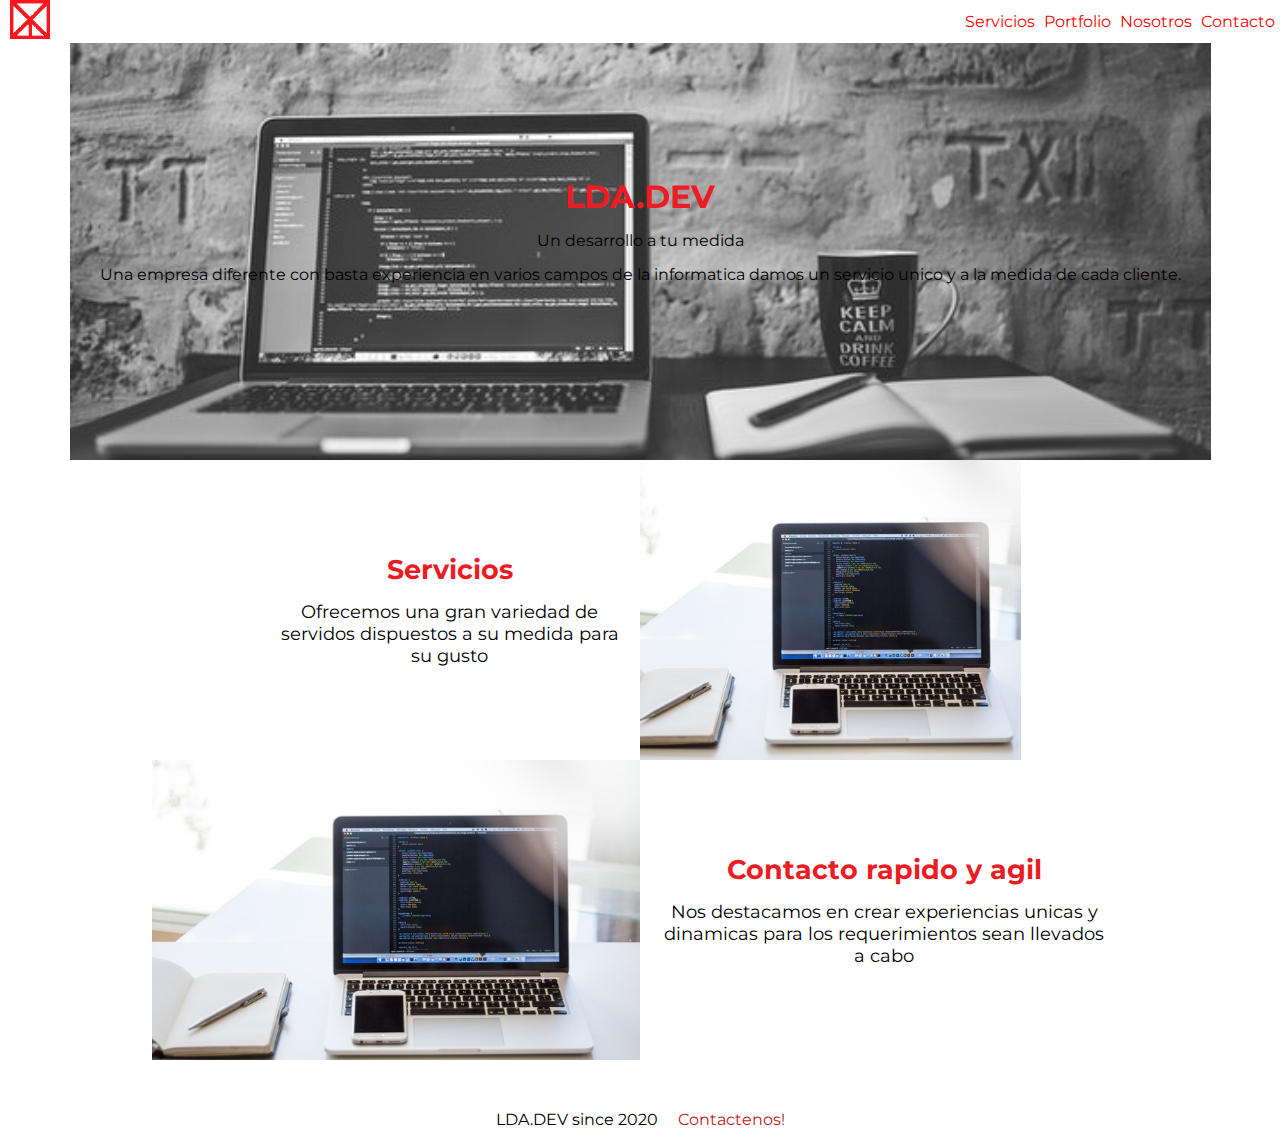
<file: index.html>
<!DOCTYPE html>
<html lang="en">
<head>
    <meta name="description" content="LDADEV es una empresa que se especializa en el desarrollo web y desarrollo en tecnologias microsoft">
    <meta name="keywords" content="web, desarrollo web, office, power platform, o365, office365, html, css, azure">
    <meta charset="UTF-8">
    <meta http-equiv="X-UA-Compatible" content="IE=edge">
    <meta name="viewport" content="width=device-width, initial-scale=1.0">
    <link rel="stylesheet" href="css/style.css">
    <title>Inicio</title>
</head>
<body>
    <nav class="header">
        <div class="logo">
            <a href="index.html"><img src="media/Logos/Mini/LogoRojo.png" alt="LDADEV"></a>
        </div>
        <ul class="botonesNav">
            <li><a href="Servicios.html">Servicios</a></li>
            <li><a href="portfolio.html">Portfolio</a></li>
            <li><a href="nosotros.html">Nosotros</a></li>
            <li><a href="Contacto.html">Contacto</a></li>
        </ul>
    </nav>
    <section class="bannerPrincipal">
        <h1 class="font-color-rojo font-weight-bold ">LDA.DEV</h1>
        <p class="pdt15">
            Un desarrollo a tu medida
        </p>
        <p class="pdt15">
            Una empresa diferente con basta experiencia en varios campos de la informatica damos un servicio unico y a la medida de cada cliente.
        </p>
    </section>
    <section class="novedades">
        <div class="content">
            <h2 class="center font-color-rojo font-weight-bold">Servicios</h2>
            <p class="pdt15 center">Ofrecemos una gran variedad de servidos dispuestos a su medida para su gusto</p>
        </div>
        <div class="deco"></div>
    </section>
    <section class="novedades novedadesInvertida">
        <div class="content">
            <h2 class="center font-color-rojo font-weight-bold">Contacto rapido y agil</h2>
            <p class="pdt15 center">Nos destacamos en crear experiencias unicas y dinamicas para los requerimientos sean llevados a cabo</p>
        </div>
        <div class="deco"></div>			
    </section>
    <footer class="footer pdt50">
        <p>LDA.DEV since 2020</p>
        <a href="Contacto.html">Contactenos!</a>
    </footer>
</body>
</html>
</file>
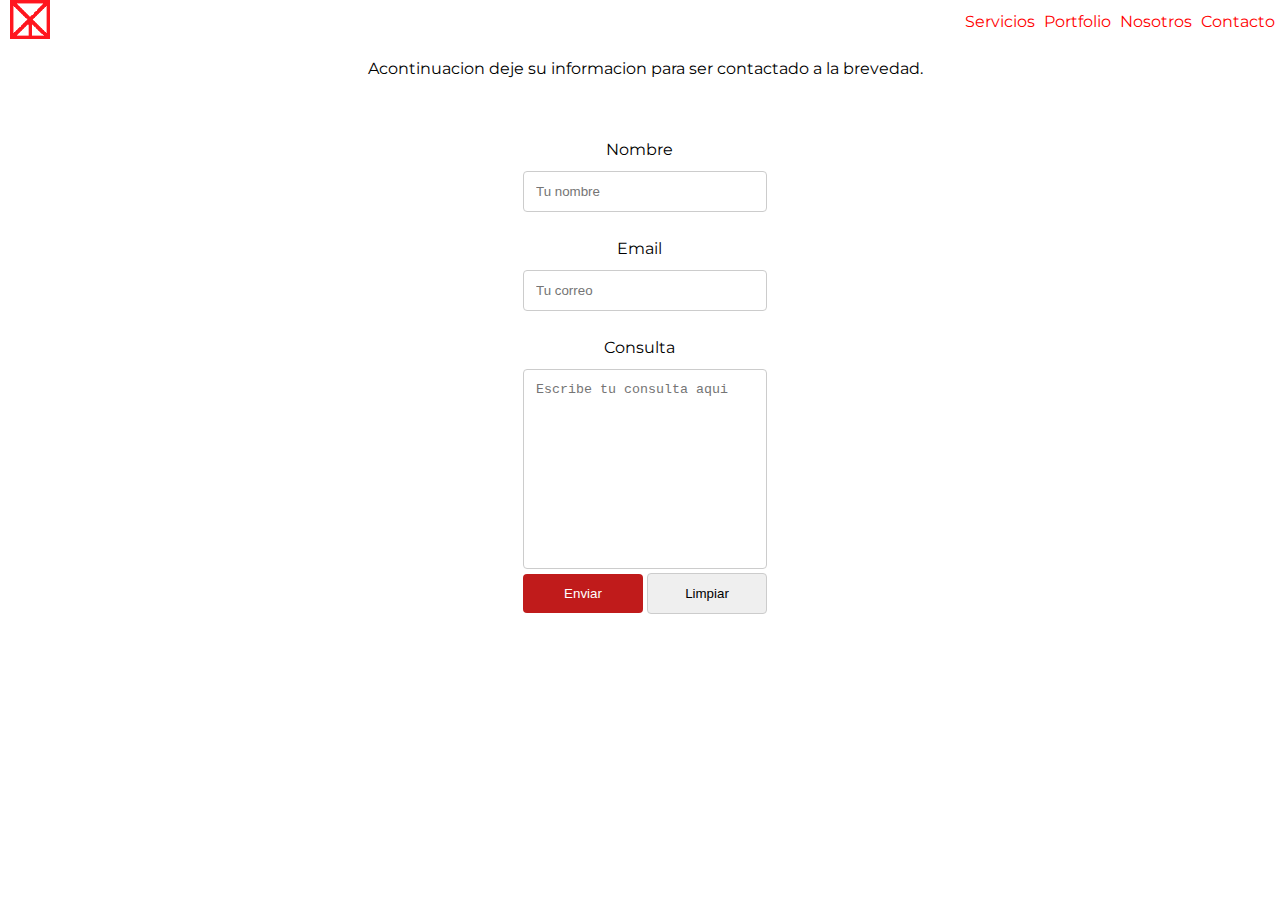
<file: Contacto.html>
<!DOCTYPE html>
<html lang="en">
<head>
  <meta name="description" content="LDADEV es una empresa que se especializa en el desarrollo web y desarrollo en tecnologias microsoft">
    <meta charset="UTF-8">
    <meta name="keywords" content="web, desarrollo web, office, power platform, o365, office365, html, css, azure">
    <meta http-equiv="X-UA-Compatible" content="IE=edge">
    <meta name="viewport" content="width=device-width, initial-scale=1.0">
    <link rel="stylesheet" href="css/style.css">
    <title>Contacto</title>
</head>
<body>
  <nav class="header">
    <div class="logo">
        <a href="index.html"><img src="media/Logos/Mini/LogoRojo.png" alt="LDADEV"></a>
    </div>
    <ul class="botonesNav">
        <li><a href="Servicios.html">Servicios</a></li>
        <li><a href="portfolio.html">Portfolio</a></li>
        <li><a href="nosotros.html">Nosotros</a></li>
        <li><a href="Contacto.html">Contacto</a></li>
    </ul>
</nav>
  <section class="contenedor pdt50 center">
      <div>
          <h1 class="font-color-rojo font-weight-bold">Contacto</h1>
          <p class="pdt15">Acontinuacion deje su informacion para ser contactado a la brevedad.</p>
      </div>
      <div class="formulario pdt50 center">
        <form action="POST">
          <div>
            <div>
              <label for="fname">Nombre</label>
            </div>
            <div>
              <input type="text" id="fname" name="firstname" placeholder="Tu nombre">
            </div>
          </div>
          <div>
            <div>
              <label for="email">Email</label>
            </div>
            <div>
              <input type="email" id="email" name="email" placeholder="Tu correo">
            </div>
          </div>
          <div>
            <div>
              <label for="consulta">Consulta</label>
            </div>
            <div>
              <textarea id="consulta" name="consulta" placeholder="Escribe tu consulta aqui" style="height:200px"></textarea>
            </div>
          </div>
          <div class="PDT15">
            <input type="submit" value="Enviar" class="botonesF">
            <input type="reset" value="Limpiar" class="botonesF">
          </div>
        </form>
    </div> 
  </section>
</body>
</html>
</file>
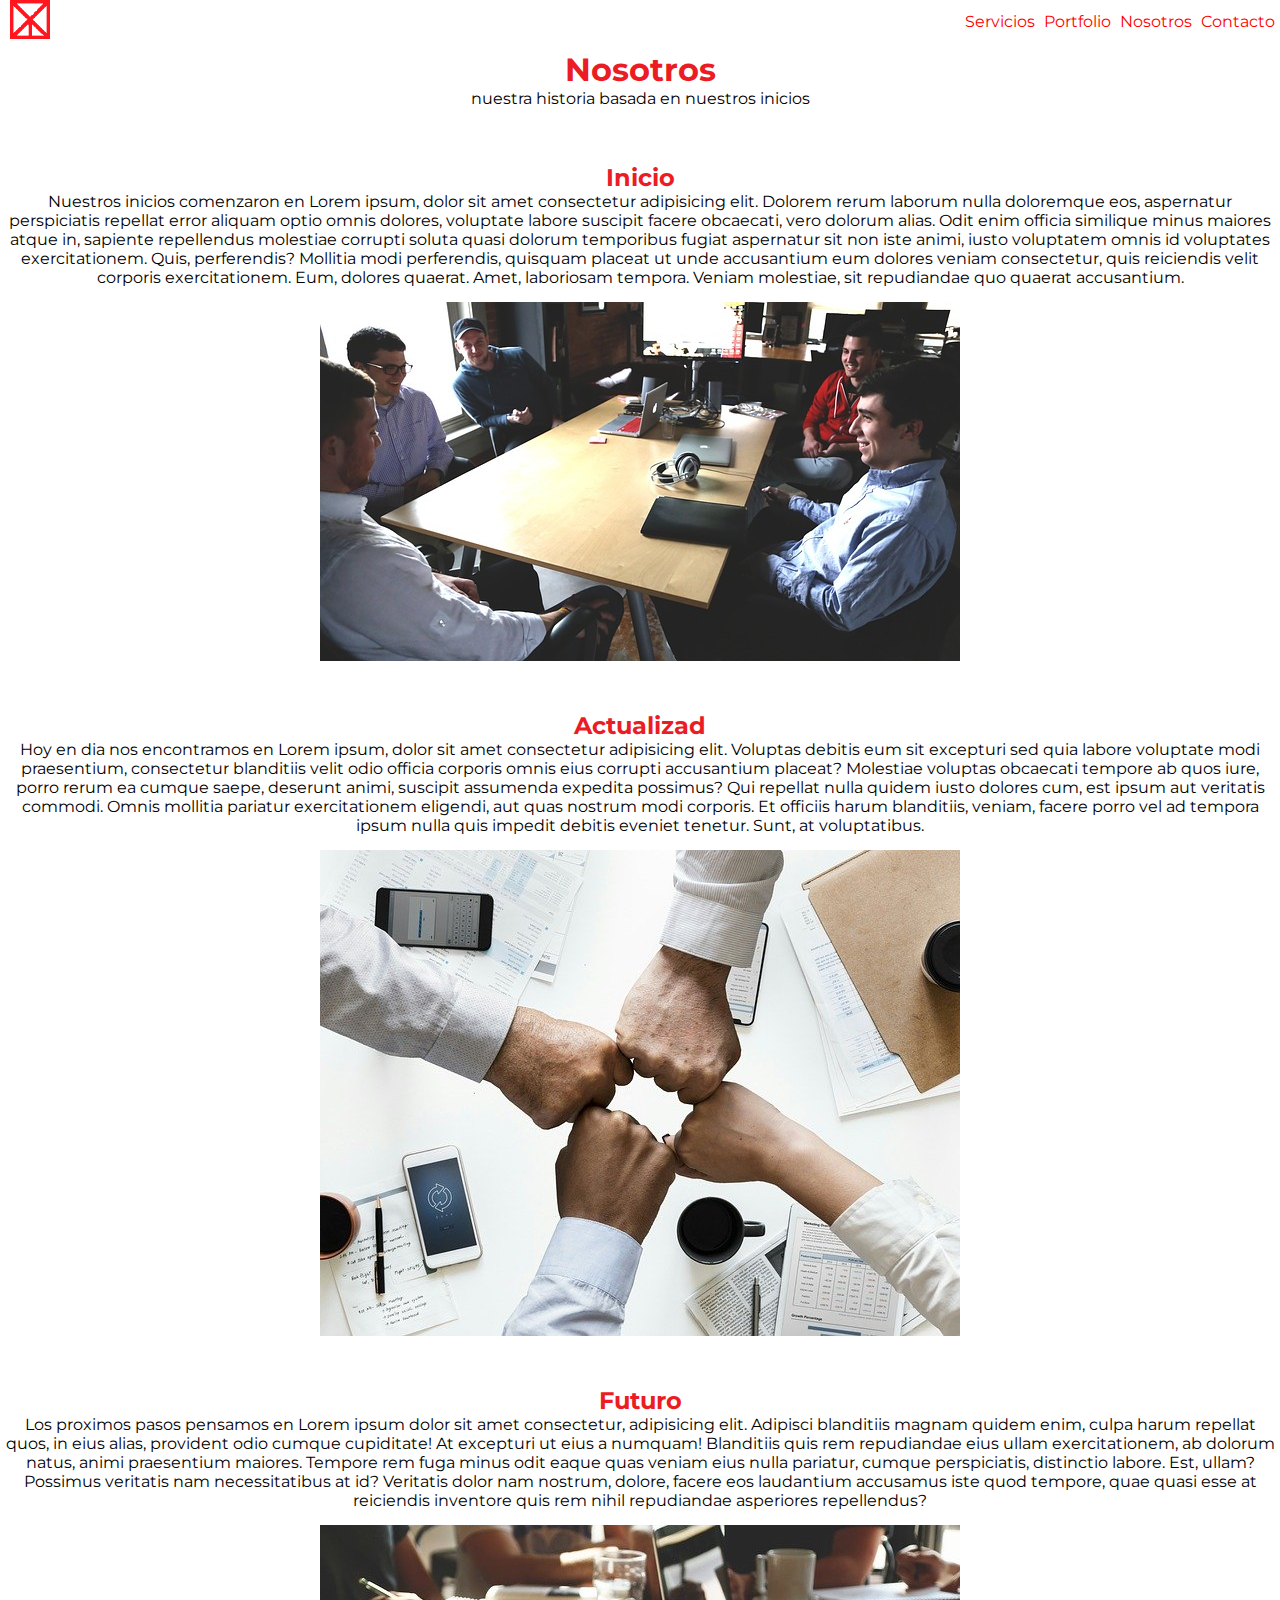
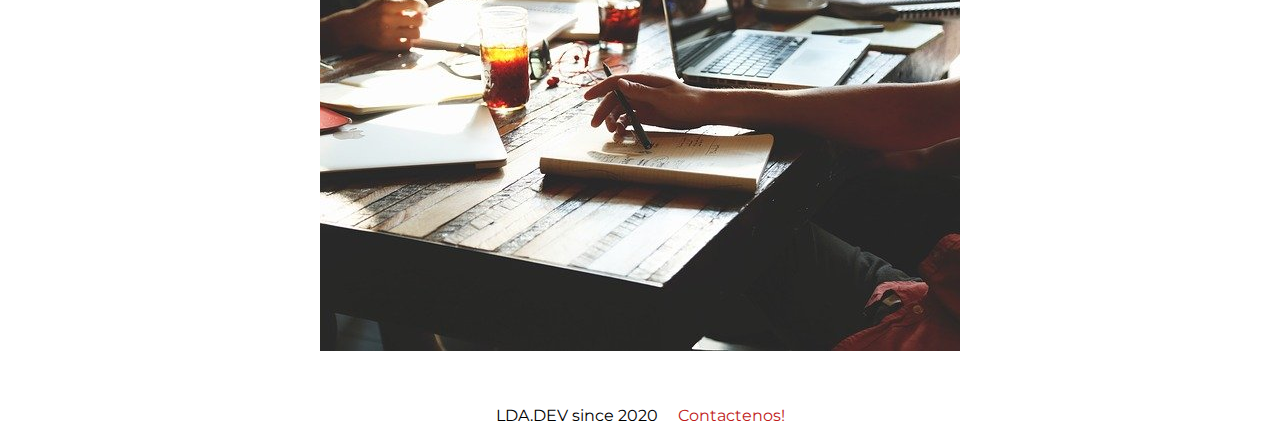
<file: nosotros.html>
<!DOCTYPE html>
<html lang="en">
<head>
    <meta name="description" content="LDADEV es una empresa que se especializa en el desarrollo web y desarrollo en tecnologias microsoft">
    <meta name="keywords" content="web, desarrollo web, office, power platform, o365, office365, html, css, azure">
    <meta charset="UTF-8">
    <meta http-equiv="X-UA-Compatible" content="IE=edge">
    <meta name="viewport" content="width=device-width, initial-scale=1.0">
    <link rel="stylesheet" href="css/style.css">
    <title>Nosotros</title>
</head>
<body>
    <nav class="header">
        <div class="logo">
            <a href="index.html"><img src="media/Logos/Mini/LogoRojo.png" alt="LDADEV"></a>
        </div>
        <ul class="botonesNav">
            <li><a href="Servicios.html">Servicios</a></li>
            <li><a href="portfolio.html">Portfolio</a></li>
            <li><a href="nosotros.html">Nosotros</a></li>
            <li><a href="Contacto.html">Contacto</a></li>
        </ul>
    </nav>
    <div class="center ">
        <div>
            <h1 class="center pdt50 font-color-rojo font-weight-bold">Nosotros</h1>
            <p class="">nuestra historia basada en nuestros inicios</p>
        </div>
        <section class="contenedor">
            <section class="center PDT50">
                <h2 class="font-color-rojo pdt50 font-weight-bold">Inicio</h2>
                <p>Nuestros inicios comenzaron en Lorem ipsum, dolor sit amet consectetur adipisicing elit. Dolorem rerum laborum nulla doloremque eos, aspernatur perspiciatis repellat error aliquam optio omnis dolores, voluptate labore suscipit facere obcaecati, vero dolorum alias.
                Odit enim officia similique minus maiores atque in, sapiente repellendus molestiae corrupti soluta quasi dolorum temporibus fugiat aspernatur sit non iste animi, iusto voluptatem omnis id voluptates exercitationem. Quis, perferendis?
                Mollitia modi perferendis, quisquam placeat ut unde accusantium eum dolores veniam consectetur, quis reiciendis velit corporis exercitationem. Eum, dolores quaerat. Amet, laboriosam tempora. Veniam molestiae, sit repudiandae quo quaerat accusantium.</p>
            </section>
            <img src="media/startup-593304_640.jpg" alt="Junta" class="imgStock pdt15">
            <section class="center PDT50">
                <h2 class="font-color-rojo pdt50 font-weight-bold">Actualizad</h2>
                <p>Hoy en dia nos encontramos en Lorem ipsum, dolor sit amet consectetur adipisicing elit. Voluptas debitis eum sit excepturi sed quia labore voluptate modi praesentium, consectetur blanditiis velit odio officia corporis omnis eius corrupti accusantium placeat?
                Molestiae voluptas obcaecati tempore ab quos iure, porro rerum ea cumque saepe, deserunt animi, suscipit assumenda expedita possimus? Qui repellat nulla quidem iusto dolores cum, est ipsum aut veritatis commodi.
                Omnis mollitia pariatur exercitationem eligendi, aut quas nostrum modi corporis. Et officiis harum blanditiis, veniam, facere porro vel ad tempora ipsum nulla quis impedit debitis eveniet tenetur. Sunt, at voluptatibus.</p>
            </section>
            <img src="media/paper-3309829_640.jpg" alt="Reuniones" class="imgStock pdt15">
            <section class="center">
                <h2 class="font-color-rojo pdt50 font-weight-bold">Futuro</h2>
                <p>Los proximos pasos pensamos en Lorem ipsum dolor sit amet consectetur, adipisicing elit. Adipisci blanditiis magnam quidem enim, culpa harum repellat quos, in eius alias, provident odio cumque cupiditate! At excepturi ut eius a numquam!
                Blanditiis quis rem repudiandae eius ullam exercitationem, ab dolorum natus, animi praesentium maiores. Tempore rem fuga minus odit eaque quas veniam eius nulla pariatur, cumque perspiciatis, distinctio labore. Est, ullam?
                Possimus veritatis nam necessitatibus at id? Veritatis dolor nam nostrum, dolore, facere eos laudantium accusamus iste quod tempore, quae quasi esse at reiciendis inventore quis rem nihil repudiandae asperiores repellendus?</p>
            </section>
            <img src="media/startup-593341_640.jpg" alt="Juntos" class="imgStock pdt15">
        </section>
    </div>
    <footer class="footer pdt50">
        <p>LDA.DEV since 2020</p>
        <a href="Contacto.html">Contactenos!</a>
    </footer>
</body>
</html>
</file>
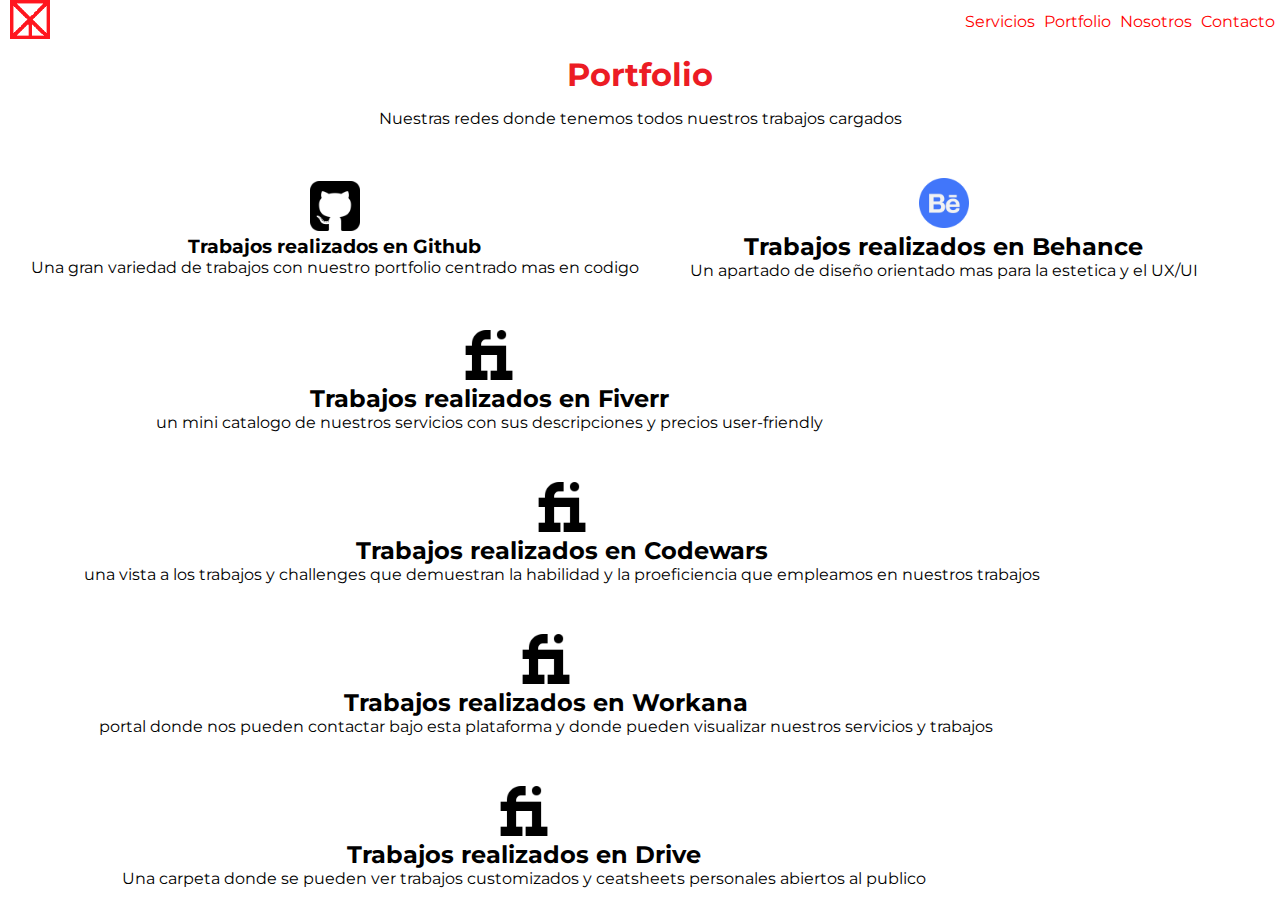
<file: portfolio.html>
<!DOCTYPE html>
<html lang="en">
<head>
    <meta name="description" content="LDADEV es una empresa que se especializa en el desarrollo web y desarrollo en tecnologias microsoft">
    <meta name="keywords" content="web, desarrollo web, office, power platform, o365, office365, html, css, azure">
    <meta charset="UTF-8">
    <meta http-equiv="X-UA-Compatible" content="IE=edge">
    <meta name="viewport" content="width=device-width, initial-scale=1.0">
    <link rel="stylesheet" href="css/style.css">
    <title>Portfolio</title>
</head>
<body>
    <nav class="header">
        <div class="logo">
            <a href="index.html"><img src="media/Logos/Mini/LogoRojo.png" alt="LDADEV"></a>
        </div>
        <ul class="botonesNav">
            <li><a href="Servicios.html">Servicios</a></li>
            <li><a href="portfolio.html">Portfolio</a></li>
            <li><a href="nosotros.html">Nosotros</a></li>
            <li><a href="Contacto.html">Contacto</a></li>
        </ul>
    </nav>
    <section class="main pdt50">
        <section class="contenedor">
            <h1 class="font-color-rojo centro font-weight-bold">Portfolio</h1>
            <p class="centro pdt15">
                Nuestras redes donde tenemos todos nuestros trabajos cargados
            </p>
            <div class="centro PDT50">
                <article>
                    <a href="#"><img src="media/signo-de-github.png"alt="Github"    class="imgPort pdt50"></a>
                    <h3>Trabajos realizados en Github</h3>
                    <p>Una gran variedad de trabajos con nuestro portfolio centrado mas en codigo</p>
                </article>
                <article>
                    <a href="#"><img src="media/behance.png"alt="Behance"class="imgPort pdt50"><a >
                    <h2>Trabajos realizados en Behance</h2>
                    <p>Un apartado de diseño orientado mas para la estetica y el UX/UI</p>
                </article>
                <article>
                    <a href="#"><img src="media/fiverr.png"     alt="Fiverr"class="imgPort pdt50"><a>
                    <h2>Trabajos realizados en Fiverr</h2>
                    <p>un mini catalogo de nuestros servicios con sus descripciones y precios user-friendly</p>
                </article>
                <article>
                    <a href="#"><img src="media/fiverr.png"     alt="Fiverr"class="imgPort pdt50"><a>
                    <h2>Trabajos realizados en Codewars</h2>
                    <p>una vista a los trabajos y challenges que demuestran la habilidad y la proeficiencia que empleamos en nuestros trabajos</p>
                </article>
                <article>
                    <a href="#"><img src="media/fiverr.png"     alt="Fiverr"class="imgPort pdt50"><a>
                    <h2>Trabajos realizados en Workana</h2>
                    <p>portal donde nos pueden contactar bajo esta plataforma y donde pueden visualizar nuestros servicios y trabajos</p>
                </article>
                <article>
                    <a href="#"><img src="media/fiverr.png"     alt="Fiverr"class="imgPort pdt50"><a>
                    <h2>Trabajos realizados en Drive</h2>
                    <p>Una carpeta donde se pueden ver trabajos customizados y ceatsheets personales abiertos al publico</p>
                </article>
            </div>
        </section>
    </section>
</body>
</html>
</file>
<file: css/style.css>
@import url("https://fonts.googleapis.com/css2?family=Montserrat:wght@100;200;300;400;500;600;700;800;900&display=swap");
.font-8px {
  font-size: 8px;
}

.font-10px {
  font-size: 10px;
}

.font-12px {
  font-size: 12px;
}

.font-14px {
  font-size: 14px;
}

.font-16px {
  font-size: 16px;
}

.font-24px {
  font-size: 24px;
}

.font-weight-thin {
  font-weight: 100;
}

.font-weight-extra-light {
  font-weight: 200;
}

.font-weight-light {
  font-weight: 300;
}

.font-weight-regular {
  font-weight: 400;
}

.font-weight-medium {
  font-weight: 500;
}

.font-weight-semi-bold {
  font-weight: 600;
}

.font-weight-bold {
  font-weight: 700;
}

.font-weight-extra-bold {
  font-weight: 800;
}

.font-weight-black {
  font-weight: 900;
}

.font-color-rojo {
  color: #ec1c24;
}

.font-color-bordo {
  color: #99090D;
}

.font-color-azul {
  color: #002554;
}

.font-color-gris {
  color: #cecdbf;
}

.font-color-blanco {
  color: #FFF;
}

.font-color-negro {
  color: #000;
}

.bg-color-rojo {
  background-color: #ec1c24;
}

.bg-color-bordo {
  background-color: #99090D;
}

.bg-color-azul {
  background-color: #002554;
}

.bg-color-gris {
  background-color: #cecdbf;
}

.bg-color-blanco {
  background-color: #FFF;
}

.bg-color-negro {
  background-color: #000;
}

/* Reboot */
* {
  margin: 0;
  padding: 0;
  margin-left: auto;
  margin-right: auto;
}

/* grid mobile first */
body {
  font-family: 'Montserrat', sans-serif;
  font-weight: 400;
  display: -webkit-box;
  display: -ms-flexbox;
  display: flex;
  -webkit-box-orient: vertical;
  -webkit-box-direction: normal;
      -ms-flex-direction: column;
          flex-direction: column;
  min-height: 100vh;
  max-width: 500px;
  width: 100vw;
}

.pdt50 {
  padding-top: 50px;
}

.pdt15 {
  padding-top: 15px;
}

.center {
  text-align: center;
}

.header {
  display: -webkit-box;
  display: -ms-flexbox;
  display: flex;
  -webkit-box-orient: horizontal;
  -webkit-box-direction: normal;
      -ms-flex-direction: row;
          flex-direction: row;
  position: fixed;
  background-color: #FFF;
  -webkit-box-align: center;
      -ms-flex-align: center;
          align-items: center;
  width: 100vw;
  max-width: 500px;
}

.header .logo {
  padding-left: 10px;
}

.header .logo img {
  max-width: 40px;
}

.header .botonesNav {
  -webkit-box-flex: 1;
      -ms-flex-positive: 1;
          flex-grow: 1;
  list-style: none;
  text-align: right;
  flex-grow: 1;
  background-color: #FFF;
}

.header .botonesNav li {
  display: inline-block;
  padding-right: 5px;
}

.header .botonesNav a {
  color: #F00;
  text-decoration: none;
  font-size: 10px;
}

.contenedor {
  display: -webkit-box;
  display: -ms-flexbox;
  display: flex;
  -webkit-box-orient: vertical;
  -webkit-box-direction: normal;
      -ms-flex-direction: column;
          flex-direction: column;
  -ms-flex-wrap: wrap;
      flex-wrap: wrap;
  -webkit-box-align: center;
      -ms-flex-align: center;
          align-items: center;
  padding: 5px;
  max-width: 1080px;
}

.contenedor .centro {
  display: -webkit-box;
  display: -ms-flexbox;
  display: flex;
  -webkit-box-align: center;
      -ms-flex-align: center;
          align-items: center;
  -webkit-box-pack: center;
      -ms-flex-pack: center;
          justify-content: center;
  text-align: center;
  -ms-flex-wrap: wrap;
      flex-wrap: wrap;
  max-width: 500px;
}

.contenedor.centro {
  display: -webkit-box;
  display: -ms-flexbox;
  display: flex;
  -webkit-box-align: center;
      -ms-flex-align: center;
          align-items: center;
  -webkit-box-pack: center;
      -ms-flex-pack: center;
          justify-content: center;
  text-align: center;
  -ms-flex-wrap: wrap;
      flex-wrap: wrap;
  max-width: 500px;
}

.servicio {
  display: -webkit-box;
  display: -ms-flexbox;
  display: flex;
  -webkit-box-orient: vertical;
  -webkit-box-direction: normal;
      -ms-flex-direction: column;
          flex-direction: column;
  -ms-flex-wrap: wrap;
      flex-wrap: wrap;
  -webkit-box-pack: center;
      -ms-flex-pack: center;
          justify-content: center;
  padding: 20px;
  max-width: 500px;
}

.imgServ {
  width: 500px;
  max-width: 100vw;
}

a img.imgPort {
  width: 50px;
}

.area {
  width: 300px;
  height: 200px;
  padding-top: 15px;
}

input {
  margin-bottom: 15px;
}

.bannerPrincipal {
  display: -webkit-box;
  display: -ms-flexbox;
  display: flex;
  -webkit-box-orient: vertical;
  -webkit-box-direction: normal;
      -ms-flex-direction: column;
          flex-direction: column;
  -ms-flex-wrap: wrap;
      flex-wrap: wrap;
  background-image: url("../media/pexels-negative-space-169573.jpg");
  background-repeat: no-repeat;
  background-size: cover;
  background-position: center;
  min-height: 200px;
  -webkit-box-align: center;
      -ms-flex-align: center;
          align-items: center;
  -webkit-box-pack: center;
      -ms-flex-pack: center;
          justify-content: center;
  padding: 30px;
}

.bannerPrincipal .titulo {
  font-size: 18px;
}

.novedades {
  display: -webkit-box;
  display: -ms-flexbox;
  display: flex;
  -webkit-box-orient: horizontal;
  -webkit-box-direction: normal;
      -ms-flex-direction: row;
          flex-direction: row;
  -ms-flex-wrap: wrap;
      flex-wrap: wrap;
  min-height: 300px;
}

.novedades .content {
  width: 50%;
  font-size: 18px;
  display: -webkit-box;
  display: -ms-flexbox;
  display: flex;
  -webkit-box-orient: vertical;
  -webkit-box-direction: normal;
      -ms-flex-direction: column;
          flex-direction: column;
  -webkit-box-pack: center;
      -ms-flex-pack: center;
          justify-content: center;
  padding: 20px;
  -webkit-box-sizing: border-box;
          box-sizing: border-box;
}

.novedades .deco {
  width: 50%;
  background-image: url("../media/pexels-lukas-574071.jpg");
  background-repeat: no-repeat;
  background-size: cover;
  background-position: center;
}

.novedades.novedadesInvertida {
  -webkit-box-orient: horizontal;
  -webkit-box-direction: reverse;
      -ms-flex-direction: row-reverse;
          flex-direction: row-reverse;
}

.formulario {
  width: 500px;
  max-width: 100vw;
  display: -webkit-box;
  display: -ms-flexbox;
  display: flex;
  -webkit-box-align: center;
      -ms-flex-align: center;
          align-items: center;
  -webkit-box-pack: center;
      -ms-flex-pack: center;
          justify-content: center;
}

.formulario .botonesF {
  -webkit-box-orient: horizontal;
  -webkit-box-direction: normal;
      -ms-flex-direction: row;
          flex-direction: row;
  -webkit-box-align: center;
      -ms-flex-align: center;
          align-items: center;
  -webkit-box-pack: center;
      -ms-flex-pack: center;
          justify-content: center;
  width: 120px;
}

.formulario .elm {
  -webkit-box-orient: vertical;
  -webkit-box-direction: normal;
      -ms-flex-direction: column;
          flex-direction: column;
  max-width: 700px;
}

.borde:focus {
  color: red;
  border-color: #F00;
}

input {
  max-width: 600px;
}

.nos {
  text-align: left;
}

.imgStock {
  max-width: 80vw;
}

input, select, textarea {
  width: 100%;
  padding: 12px;
  border: 1px solid #ccc;
  border-radius: 4px;
  -webkit-box-sizing: border-box;
          box-sizing: border-box;
  resize: none;
}

label {
  padding: 12px 12px 12px 0;
  display: inline-block;
}

input[type=submit] {
  background-color: #c01b1b;
  color: white;
  border: none;
  border-radius: 4px;
  cursor: pointer;
}

input[type=clear] {
  background-color: #b8b8b8;
  color: white;
  border: none;
  border-radius: 4px;
  cursor: pointer;
}

.footer {
  display: -webkit-box;
  display: -ms-flexbox;
  display: flex;
  -webkit-box-align: initial;
      -ms-flex-align: initial;
          align-items: initial;
}

.footer a {
  text-decoration: none;
  color: #c01b1b;
  margin-left: 20px;
}

@media all and (min-width: 501px) {
  body {
    max-width: 750px;
  }
  .header {
    max-width: 750px;
  }
  .header .botonesNav a {
    font-size: 1rem;
  }
  .contenedor {
    max-width: 750px;
  }
  .contenedor .centro {
    max-width: 750px;
  }
  .contenedor.centro {
    max-width: 750px;
  }
  .servicio {
    max-width: 750px;
  }
  .imgServ {
    width: 750px;
    max-width: 100vw;
  }
  .bannerPrincipal {
    background-image: url("../media/pexels-negative-space-169573-med.jpg");
    min-height: 400px;
  }
  .novedades .deco {
    background-image: url("../media/pexels-negative-space-92904.jpg");
  }
  .formulario {
    width: 750px;
  }
}

@media all and (min-width: 801px) {
  body {
    max-width: 100vw;
  }
  .header {
    max-width: 100vw;
  }
  .contenedor {
    max-width: 100vw;
  }
  .contenedor .centro {
    max-width: 100vw;
  }
  .contenedor.centro {
    max-width: 100vw;
  }
  .servicio {
    max-width: 100vw;
  }
  .imgServ {
    width: 100vw;
    max-width: 50vw;
  }
  .formulario {
    width: 100vw;
  }
}
/*# sourceMappingURL=style.css.map */
</file>
